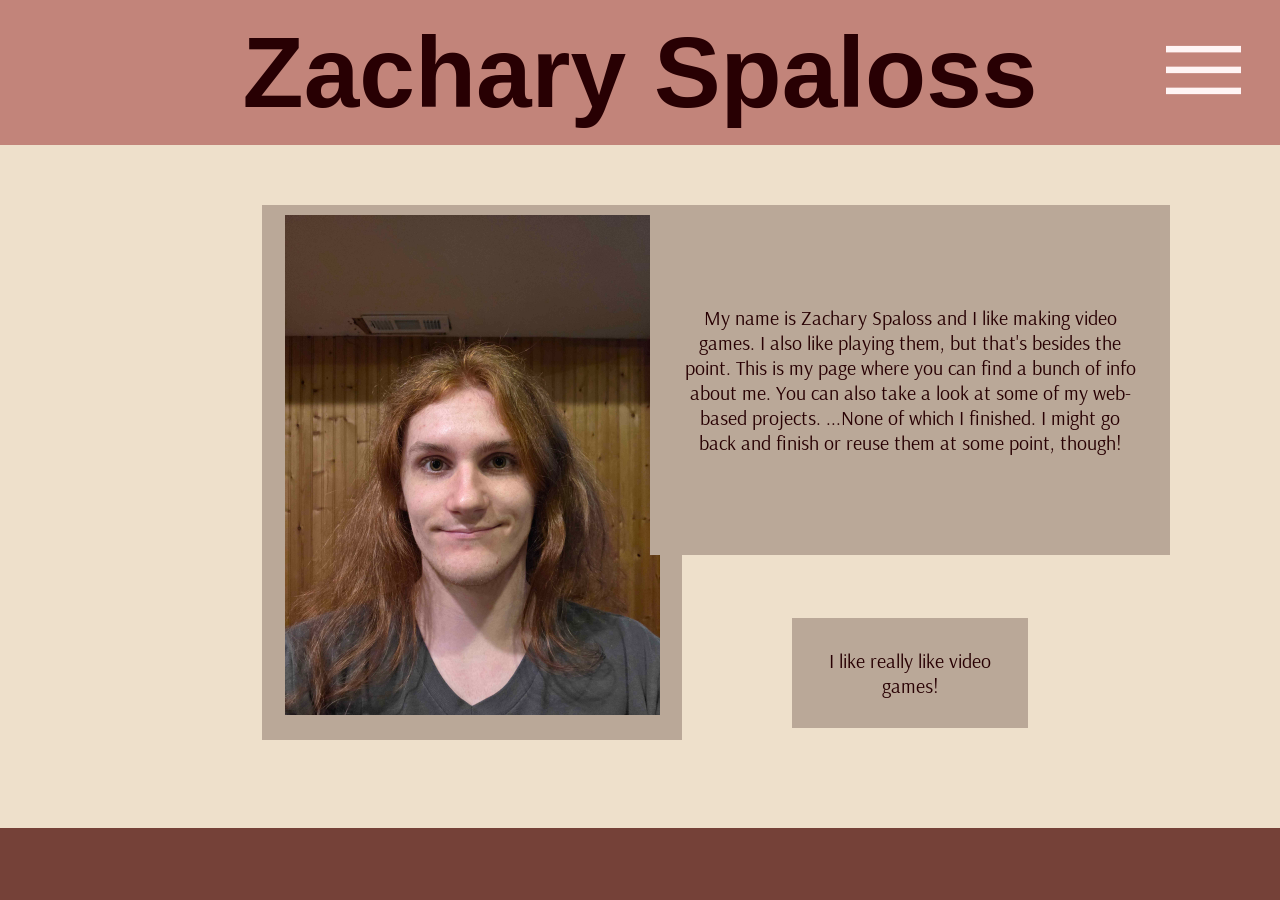
<file: index.html>
<!DOCTYPE html>
<html>
    <head>
        <meta charset="utf-8">
        <meta name="viewport" content="width=device-width">
        <meta name="author" content="Zachary Spaloss">
        <meta name="description" content="Resume Site">
        <title>Home</title>
        <link href="style.css" rel="stylesheet">
        <link href="index.css" rel="stylesheet">
        <!-- Arsenal Font -->
        <link rel="preconnect" href="https://fonts.googleapis.com">
        <link rel="preconnect" href="https://fonts.gstatic.com" crossorigin>
        <link href="https://fonts.googleapis.com/css2?family=Arsenal:ital,wght@0,400;0,700;1,400;1,700&display=swap" rel="stylesheet">
    </head>
    <body>
        <header>
            <h1>Zachary Spaloss</h1>
            <div id="bar">|||</div>
            <nav id="nav">
                <a id="firstNav" class="navStart" href="index.html">Home</a>
                <a href="aboutMe.html">About Me</a>
                <a href="skills&Experience.html">Skills & Experience</a>
                <a href="portfolioProjects.html">Portfolio / Projects</a>
                <a href="contact.html">Contact</a>
            </nav>
        </header>
        <main>
            <figure class="box" id="picture">
                <img src="zacharySpaloss.jpg" alt="Zachary Spaloss">
            </figure>
            <div id="tagFlex">
                <div class="box" id="tagline">
                    <p>My name is Zachary Spaloss and I like making video games. I also like playing them, but that's besides the point. This is my page where you can find a bunch of info about me. You can also take a look at some of my web-based projects. ...None of which I finished. I might go back and finish or reuse them at some point, though!</p>
                </div>
            </div>
            <div id="missionFlex">
                <div class="box" id="missionStatement">
                    <p>I like really like video games!</p>
                </div>
            </div>
        </main>
        <footer>
            <!-- <h2>Footer</h2> -->
        </footer>
        <div id="navBackground"></div>
        <script src="script.js"></script>
    </body>
</html>
</file>
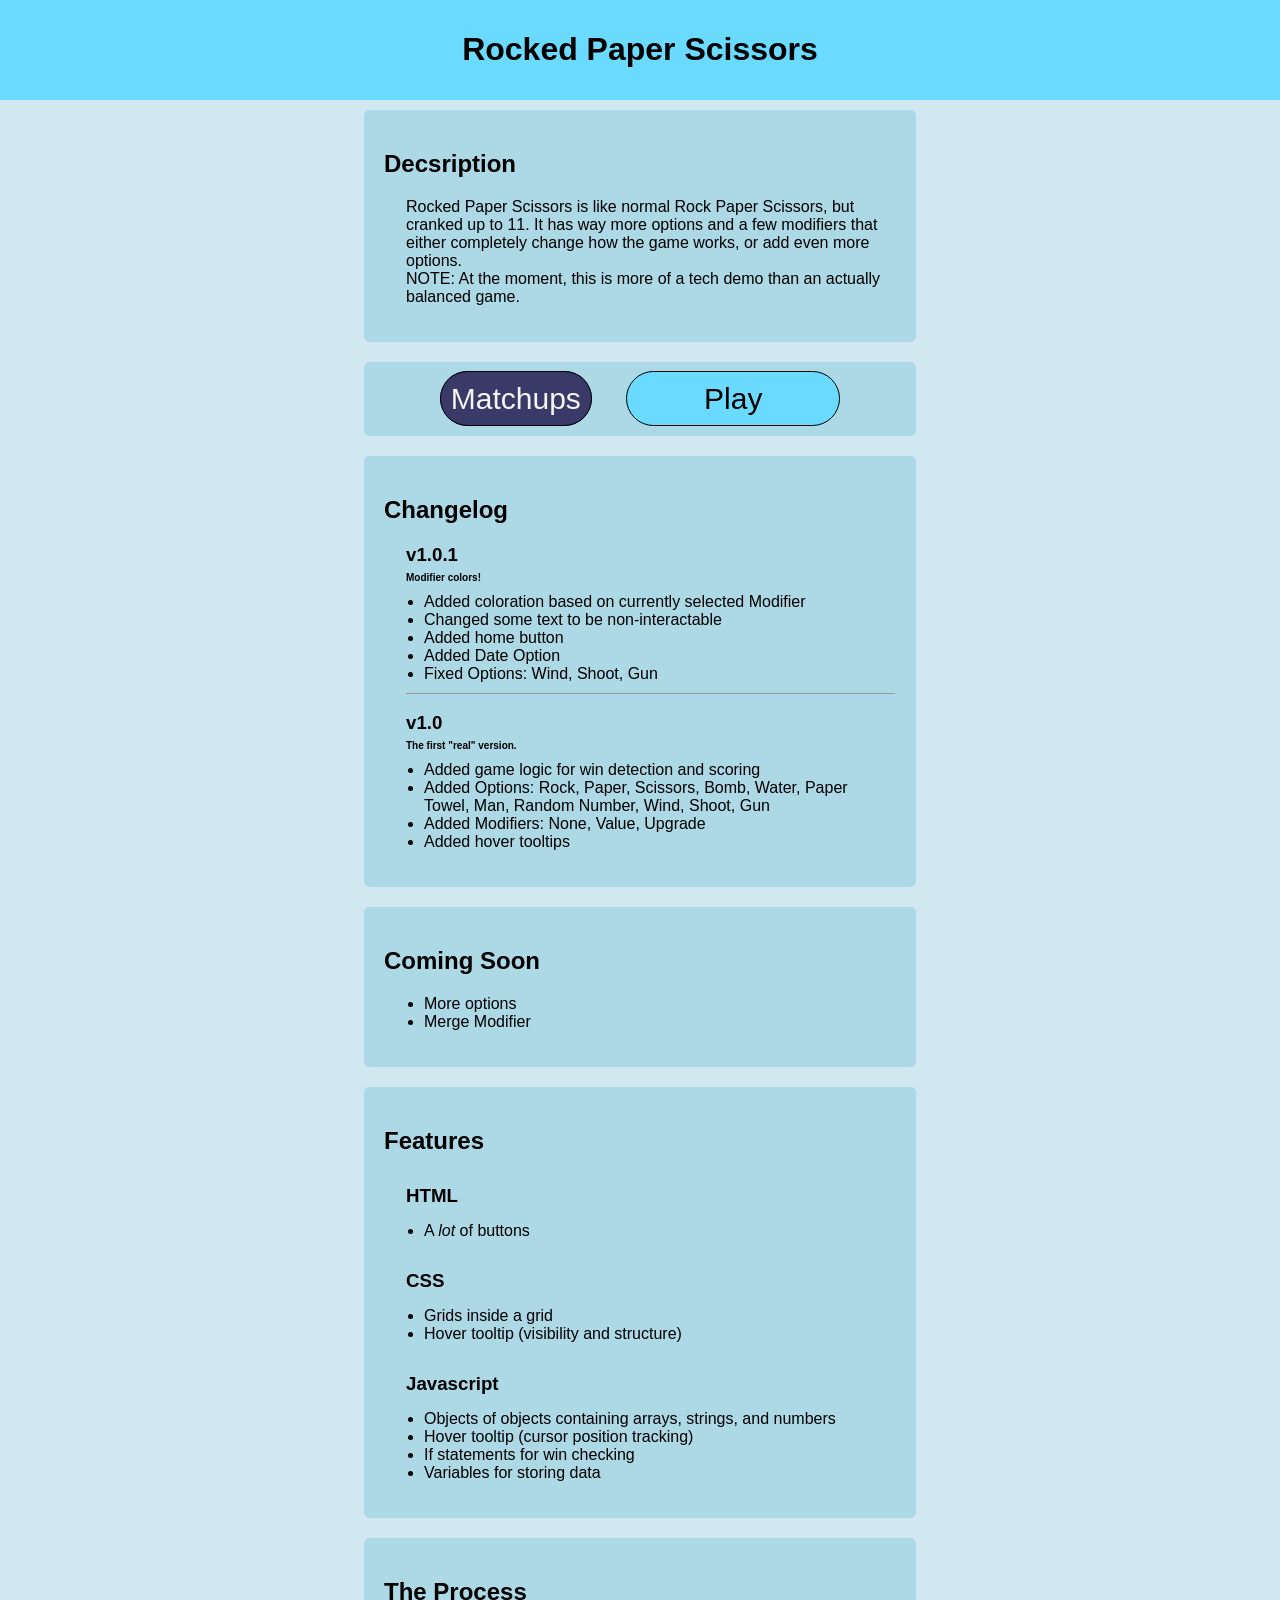
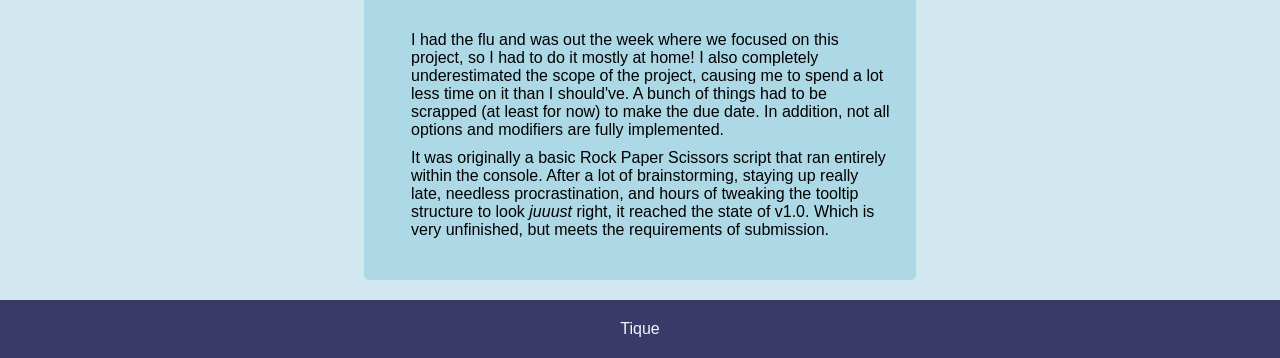
<file: Rock'd Paper Scissors/index.html>
<!DOCTYPE html>
<html>
    <head>
        <meta charset="utf-8">
        <meta name="viewport" content="width=device-width">
        <title>Rocked Paper Scissors</title>
        <link href="home.css" rel="stylesheet" type="text/css" />
        <link rel="preconnect" href="https://fonts.googleapis.com">
        <link rel="preconnect" href="https://fonts.gstatic.com" crossorigin>
        <link href="https://fonts.googleapis.com/css2?family=Arsenal:ital,wght@0,400;0,700;1,400;1,700&display=swap" rel="stylesheet">
    </head>
    <body>
        <header>
            <h1 id="title">Rocked Paper Scissors</h1>
        </header>
        <main>
            <div id="description">
                <h2>Decsription</h2>
                <ul>
                    <li>Rocked Paper Scissors is like normal Rock Paper Scissors, but cranked up to 11. It has way more options and a few modifiers that either completely change how the game works, or add even more options.</li>
                    <li>NOTE: At the moment, this is more of a tech demo than an actually balanced game.</li>
                </ul> 
            </div>
            <div id="play">
                <a id="matchups" onclick="window.open('https://docs.google.com/spreadsheets/d/16RA3pX1BvSzkUM-c3AbfYFFJePQTD0nTDxnqC2I9sGw/edit?usp=sharing')">Matchups</a>
                <a id="playButton" href="project.html">Play</a>
            </div>
            <div id="changelog">
                <h2>Changelog</h2>
                <ul>
                    <h3 id="v1.0.1">v1.0.1</h3>
                    <h4>Modifier colors!</h4>
                    <li>Added coloration based on currently selected Modifier</li>
                    <li>Changed some text to be non-interactable</li>
                    <li>Added home button</li>
                    <li>Added Date Option</li>
                    <li>Fixed Options: Wind, Shoot, Gun</li>

                    <hr>

                    <h3 id="v1.0">v1.0</h3>
                    <h4>The first "real" version.</h4>
                    <li>Added game logic for win detection and scoring</li>
                    <li>Added Options: Rock, Paper, Scissors, Bomb, Water, Paper Towel, Man, Random Number, Wind, Shoot, Gun</li>
                    <li>Added Modifiers: None, Value, Upgrade</li>
                    <li>Added hover tooltips</li>
                </ul>
            </div>
            <div id="comingSoon">
                <h2>Coming Soon</h2>
                <ul>
                    <li>More options</li>
                    <li>Merge Modifier</li>
                </ul>
            </div>
            <div id="features">
                <h2>Features</h2>
                <ul>
                    <h3>HTML</h3>
                    <li>A <em>lot</em> of buttons</li>

                    <h3>CSS</h3>
                    <li>Grids inside a grid</li>
                    <li>Hover tooltip (visibility and structure)</li>

                    <h3>Javascript</h3>
                    <li>Objects of objects containing arrays, strings, and numbers</li>
                    <li>Hover tooltip (cursor position tracking)</li>
                    <li>If statements for win checking</li>
                    <li>Variables for storing data</li>
                </ul>
            </div>
            <div id="theProcess">
                <h2>The Process</h2>
                <ul>
                    <li>I had the flu and was out the week where we focused on this project, so I had to do it mostly at home! I also completely underestimated the scope of the project, causing me to spend a lot less time on it than I should've. A bunch of things had to be scrapped (at least for now) to make the due date. In addition, not all options and modifiers are fully implemented.</li>
                    <li>It was originally a basic Rock Paper Scissors script that ran entirely within the console. After a lot of brainstorming, staying up really late, needless procrastination, and hours of tweaking the tooltip structure to look <em>juuust</em> right, it reached the state of v1.0. Which is very unfinished, but meets the requirements of submission.</li>
                </ul>
            </div>
        </main>
        <footer>Tique</footer>
        <script src="script.js"></script>
    </body>
</html>
</file>
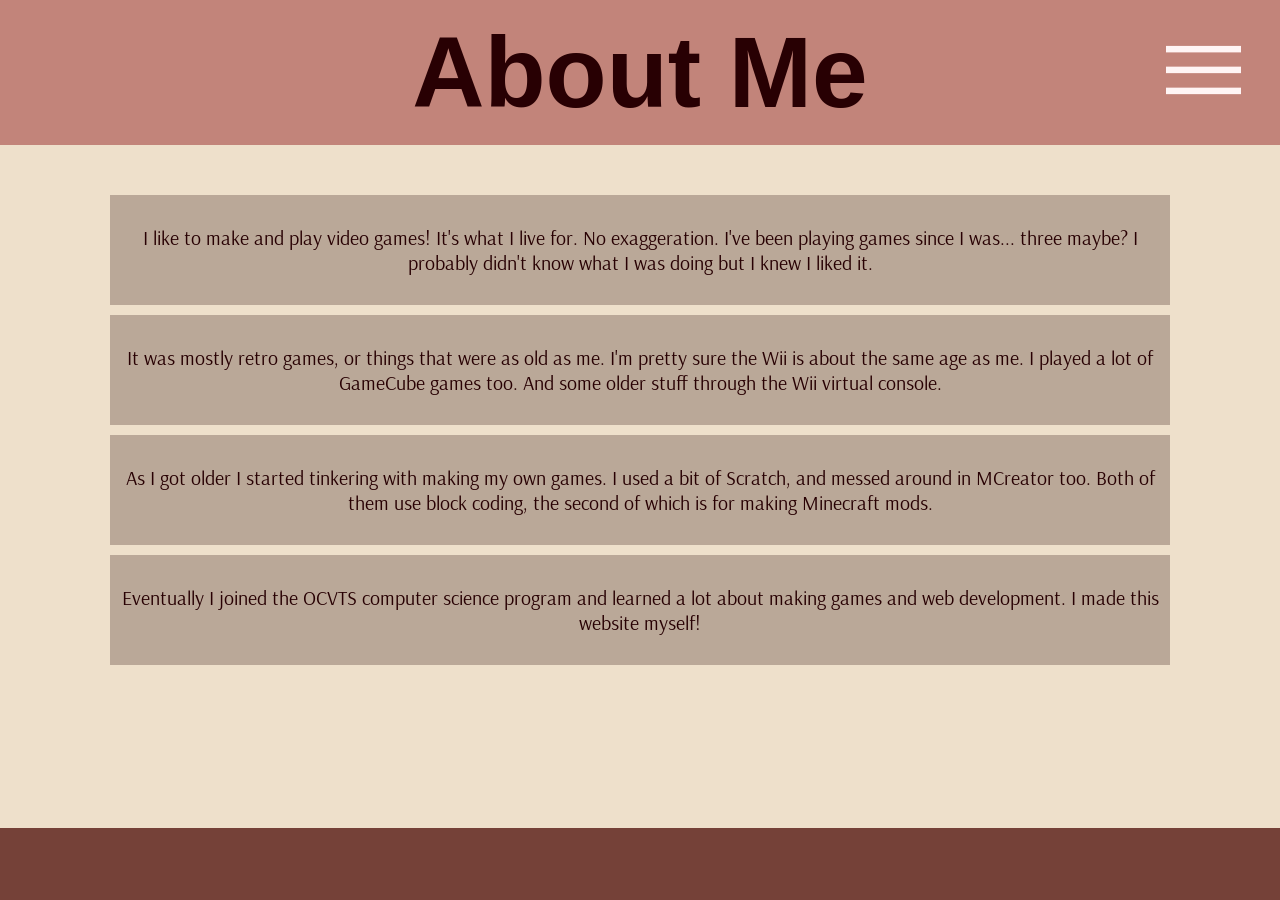
<file: aboutMe.html>
<!DOCTYPE html>
<html>
    <head>
        <meta charset="utf-8">
        <meta name="viewport" content="width=device-width">
        <meta name="author" content="Zachary Spaloss">
        <meta name="description" content="Resume Site">
        <title>About Me</title>
        <link href="style.css" rel="stylesheet">
        <!-- Arsenal Font -->
        <link rel="preconnect" href="https://fonts.googleapis.com">
        <link rel="preconnect" href="https://fonts.gstatic.com" crossorigin>
        <link href="https://fonts.googleapis.com/css2?family=Arsenal:ital,wght@0,400;0,700;1,400;1,700&display=swap" rel="stylesheet">
    </head>
    <body>
        <header>
            <h1>About Me</h1>
            <div id="bar">|||</div>
            <nav id="nav">
                <a id="firstNav" class="navStart" href="index.html">Home</a>
                <a href="aboutMe.html">About Me</a>
                <a href="skills&Experience.html">Skills & Experience</a>
                <a href="portfolioProjects.html">Portfolio / Projects</a>
                <a href="contact.html">Contact</a>
            </nav>
        </header>
        <main>
            <div class="box">
                <p>I like to make and play video games! It's what I live for. No exaggeration. I've been playing games since I was... three maybe? I probably didn't know what I was doing but I knew I liked it.</p>
            </div>
            <div class="box">
                <p>It was mostly retro games, or things that were as old as me. I'm pretty sure the Wii is about the same age as me. I played a lot of GameCube games too. And some older stuff through the Wii virtual console.</p>
            </div>
            <div class="box">
                <p>As I got older I started tinkering with making my own games. I used a bit of Scratch, and messed around in MCreator too. Both of them use block coding, the second of which is for making Minecraft mods.</p>
            </div>
            <div class="box">
                <p>Eventually I joined the OCVTS computer science program and learned a lot about making games and web development. I made this website myself!</p>
            </div>
        </main>
        <footer>
            <!-- <h2>Footer</h2> -->
        </footer>
        <div id="navBackground"></div>
        <script src="script.js"></script>
    </body>
</html>
</file>
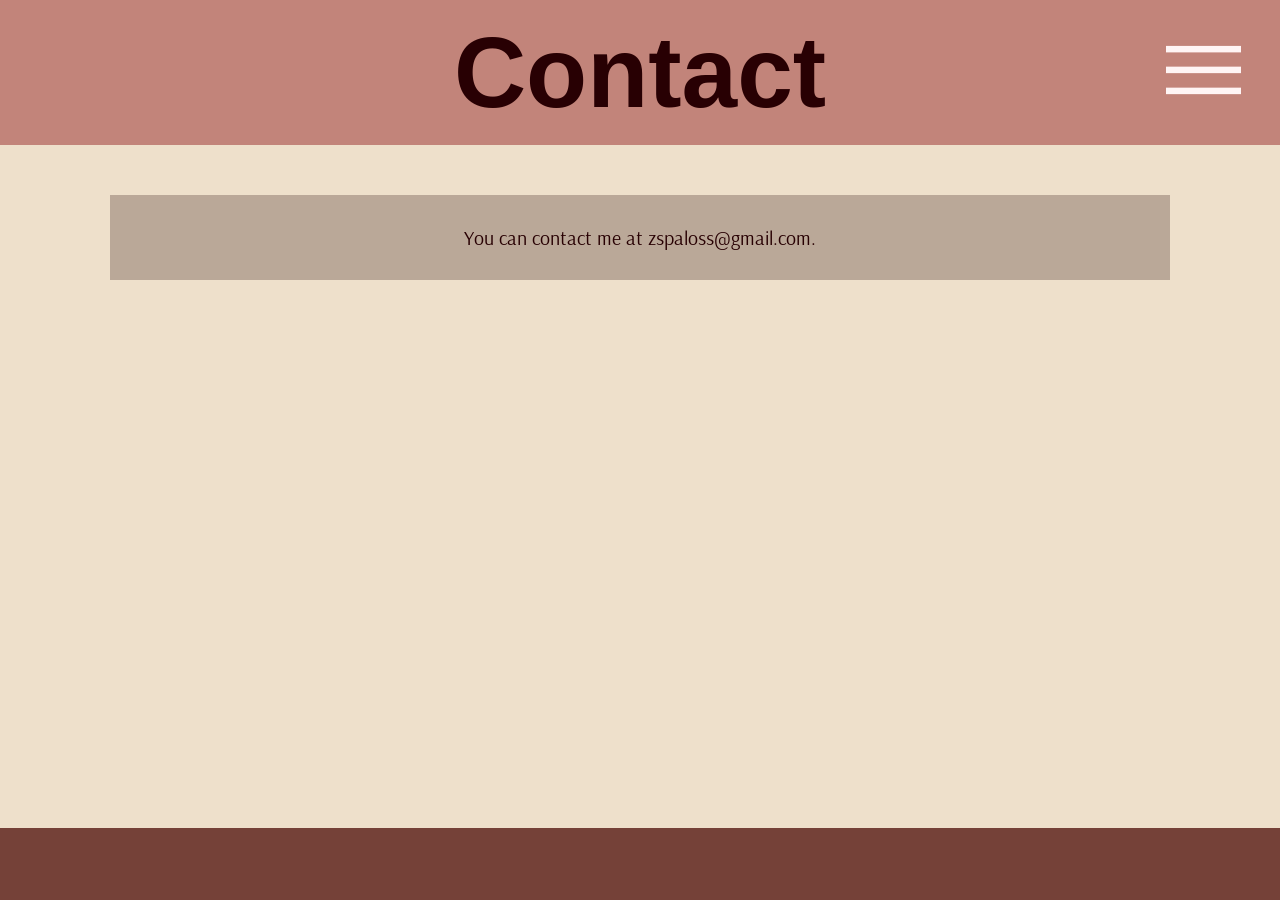
<file: contact.html>
<!DOCTYPE html>
<html>
    <head>
        <meta charset="utf-8">
        <meta name="viewport" content="width=device-width">
        <meta name="author" content="Zachary Spaloss">
        <meta name="description" content="Resume Site">
        <title>Contact</title>
        <link href="style.css" rel="stylesheet">
        <!-- Arsenal Font -->
        <link rel="preconnect" href="https://fonts.googleapis.com">
        <link rel="preconnect" href="https://fonts.gstatic.com" crossorigin>
        <link href="https://fonts.googleapis.com/css2?family=Arsenal:ital,wght@0,400;0,700;1,400;1,700&display=swap" rel="stylesheet">
    </head>
    <body>
        <header>
            <h1>Contact</h1>
            <div id="bar">|||</div>
            <nav id="nav">
                <a id="firstNav" class="navStart" href="index.html">Home</a>
                <a href="aboutMe.html">About Me</a>
                <a href="skills&Experience.html">Skills & Experience</a>
                <a href="portfolioProjects.html">Portfolio / Projects</a>
                <a href="contact.html">Contact</a>
            </nav>
        </header>
        <main>
            <div class="box">
                <p>You can contact me at zspaloss@gmail.com.</p>
            </div>
        </main>
        <footer>
            <!-- <h2>Footer</h2> -->
        </footer>
        <div id="navBackground"></div>
        <script src="script.js"></script>
    </body>
</html>
</file>
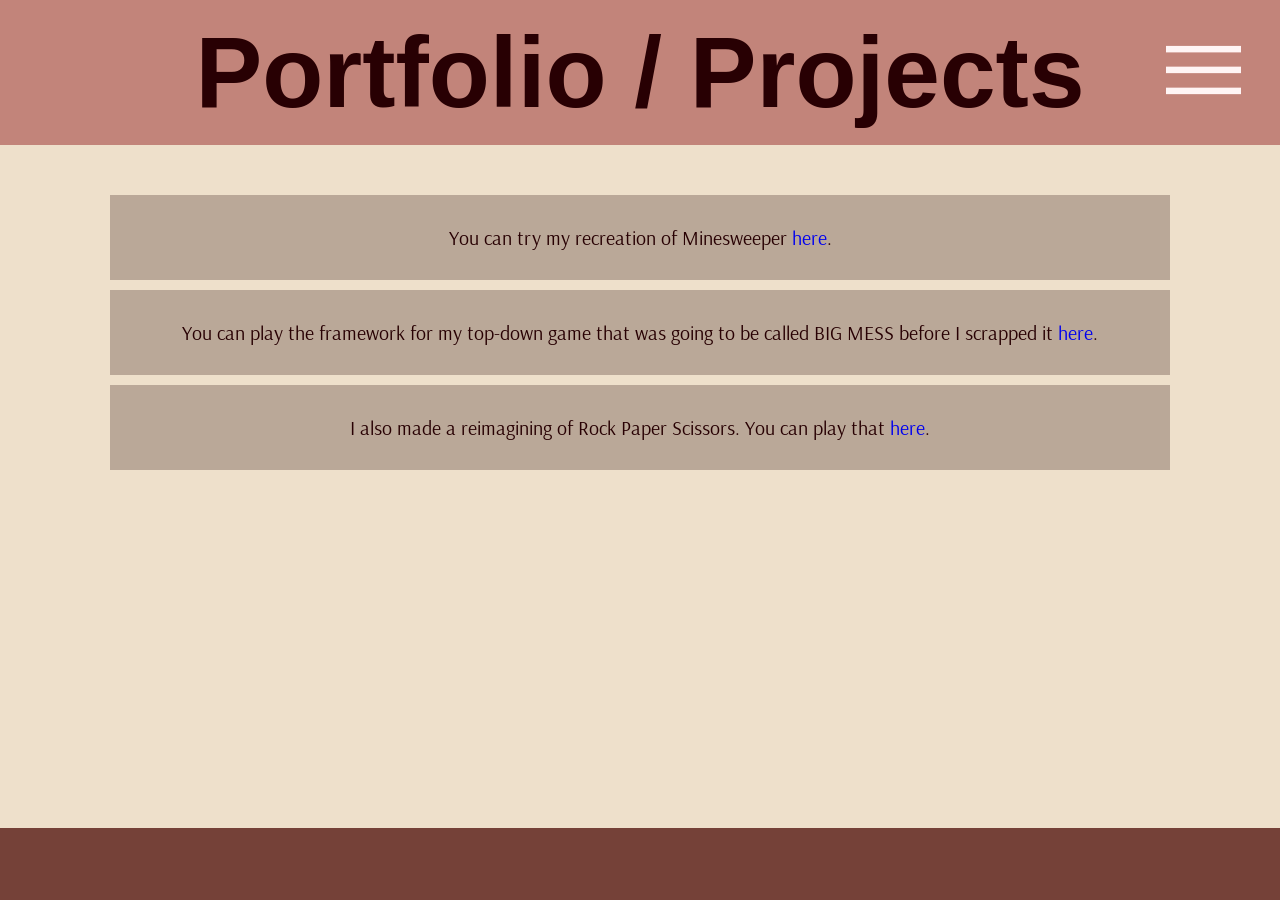
<file: portfolioProjects.html>
<!DOCTYPE html>
<html>
    <head>
        <meta charset="utf-8">
        <meta name="viewport" content="width=device-width">
        <meta name="author" content="Zachary Spaloss">
        <meta name="description" content="Resume Site">
        <title>Portfolio / Projects</title>
        <link href="style.css" rel="stylesheet">
        <!-- Arsenal Font -->
        <link rel="preconnect" href="https://fonts.googleapis.com">
        <link rel="preconnect" href="https://fonts.gstatic.com" crossorigin>
        <link href="https://fonts.googleapis.com/css2?family=Arsenal:ital,wght@0,400;0,700;1,400;1,700&display=swap" rel="stylesheet">
    </head>
    <body>
        <header>
            <h1>Portfolio / Projects</h1>
            <div id="bar">|||</div>
            <nav id="nav">
                <a id="firstNav" class="navStart" href="index.html">Home</a>
                <a href="aboutMe.html">About Me</a>
                <a href="skills&Experience.html">Skills & Experience</a>
                <a href="portfolioProjects.html">Portfolio / Projects</a>
                <a href="contact.html">Contact</a>
            </nav>
        </header>
        <main>
            <div class="box">
                <p>You can try my recreation of Minesweeper <a href="Minesweeper/MineSweeper.html">here</a>.</p>
            </div>
            <div class="box">
                <p>You can play the framework for my top-down game that was going to be called BIG MESS before I scrapped it <a href="BIG MESS/index.html">here</a>.</p>
            </div>
            <div class="box">
                <p>I also made a reimagining of Rock Paper Scissors. You can play that <a href="Rock'd Paper Scissors/index.html">here</a>.</p>
            </div>
        </main>
        <footer>
            <!-- <h2>Footer</h2> -->
        </footer>
        <div id="navBackground"></div>
        <script src="script.js"></script>
    </body>
</html>
</file>
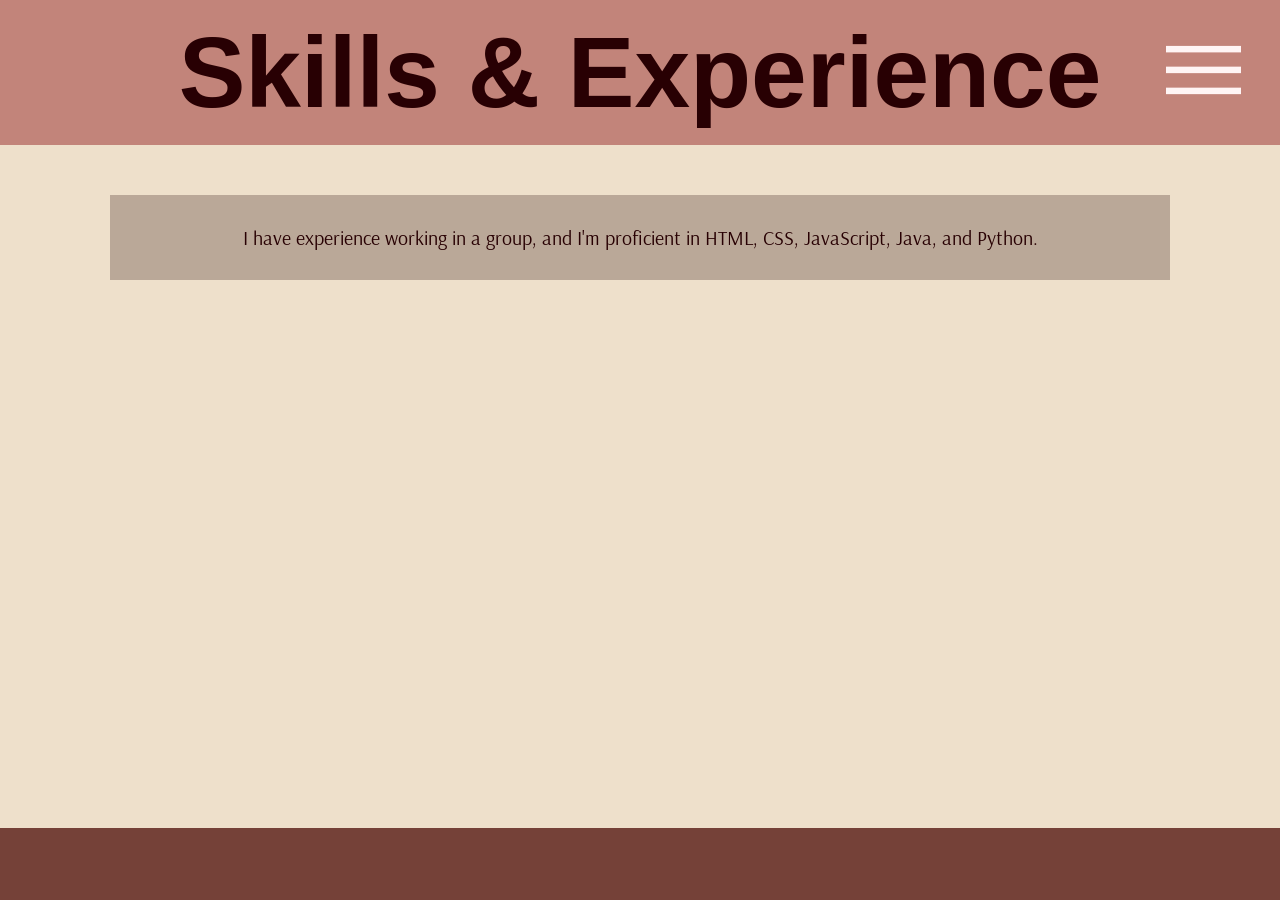
<file: skills&Experience.html>
<!DOCTYPE html>
<html>
    <head>
        <meta charset="utf-8">
        <meta name="viewport" content="width=device-width">
        <meta name="author" content="Zachary Spaloss">
        <meta name="description" content="Resume Site">
        <title>Skills & Experience</title>
        <link href="style.css" rel="stylesheet">
        <!-- Arsenal Font -->
        <link rel="preconnect" href="https://fonts.googleapis.com">
        <link rel="preconnect" href="https://fonts.gstatic.com" crossorigin>
        <link href="https://fonts.googleapis.com/css2?family=Arsenal:ital,wght@0,400;0,700;1,400;1,700&display=swap" rel="stylesheet">
    </head>
    <body>
        <header>
            <h1>Skills & Experience</h1>
            <div id="bar">|||</div>
            <nav id="nav">
                <a id="firstNav" class="navStart" href="index.html">Home</a>
                <a href="aboutMe.html">About Me</a>
                <a href="skills&Experience.html">Skills & Experience</a>
                <a href="portfolioProjects.html">Portfolio / Projects</a>
                <a href="contact.html">Contact</a>
            </nav>
        </header>
        <main>
            <div class="box">
                <p>I have experience working in a group, and I'm proficient in HTML, CSS, JavaScript, Java, and Python.</p>
            </div>
        </main>
        <footer>
            <!-- <h2>Footer</h2> -->
        </footer>
        <div id="navBackground"></div>
        <script src="script.js"></script>
    </body>
</html>
</file>
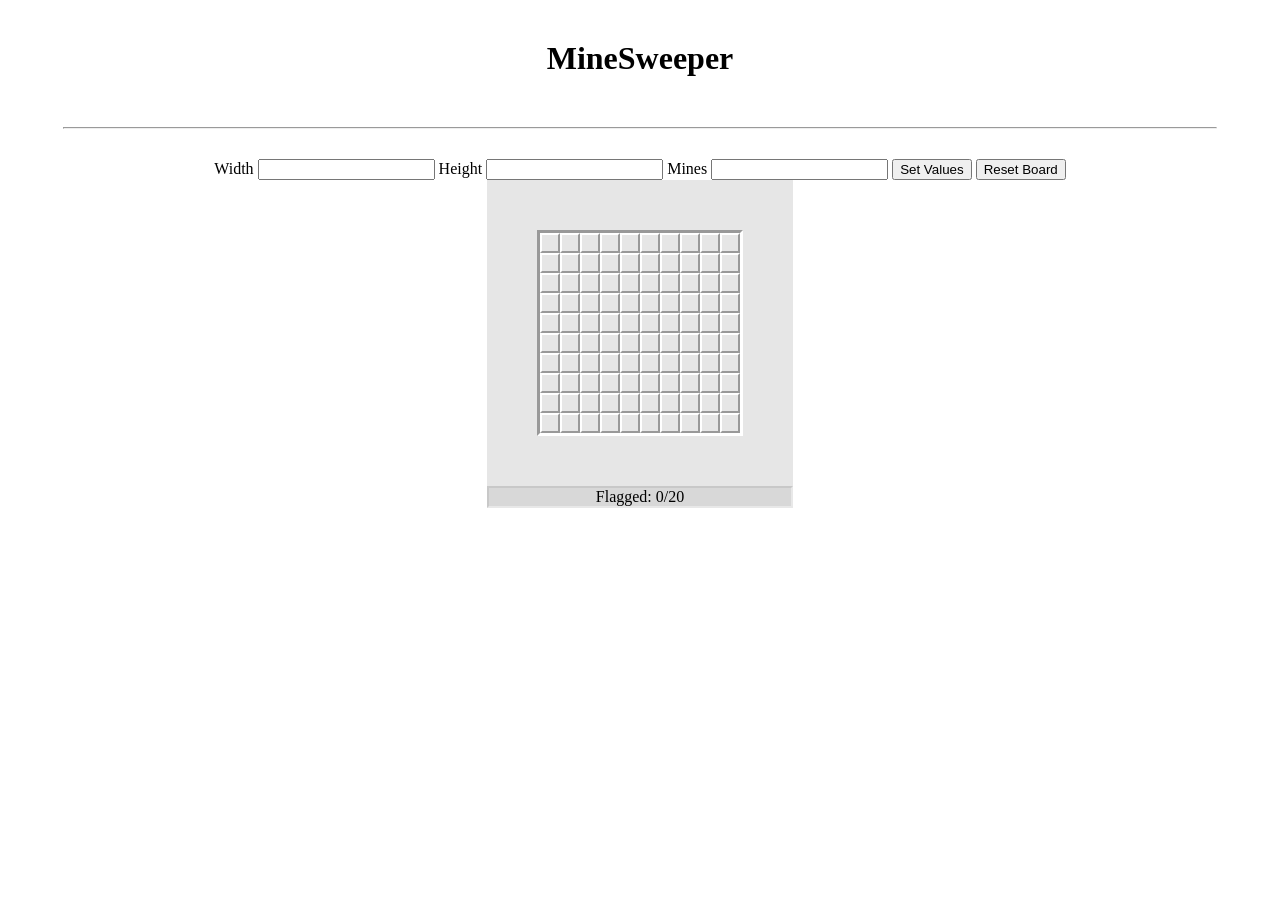
<file: Minesweeper/MineSweeper.html>
<!DOCTYPE html>
<html lang="en">
<head>
    <meta charset="UTF-8">
    <meta name="viewport" content="width=device-width">
    <meta name="author" content="Tique">
    <title>Mine Sweeper</title>
    <link href="MineSweeper.css" rel="stylesheet" type="text/css">
</head>
<body>
    <h1>MineSweeper</h1>
    <hr>
    <form id="form">
        <label for="widthInput">Width</label>
        <input type="text" id="widthInput">
        <label for="heightInput">Height</label>
        <input type="text" id="heightInput">
        <label for="minesInput">Mines</label>
        <input type="text" id="minesInput">
        <input type="button" value="Set Values" id="submit">
        <input type="button" value="Reset Board" id="reset">
    </form>
    <div id="gameBoxBox">
        <div id="gameBox">
            <div id="game"></div>
        </div>
        <div id="status">Flagged: 0/20</div>
    </div>
    <script src="MineSweeper.js"></script>
</body>
</html>
</file>
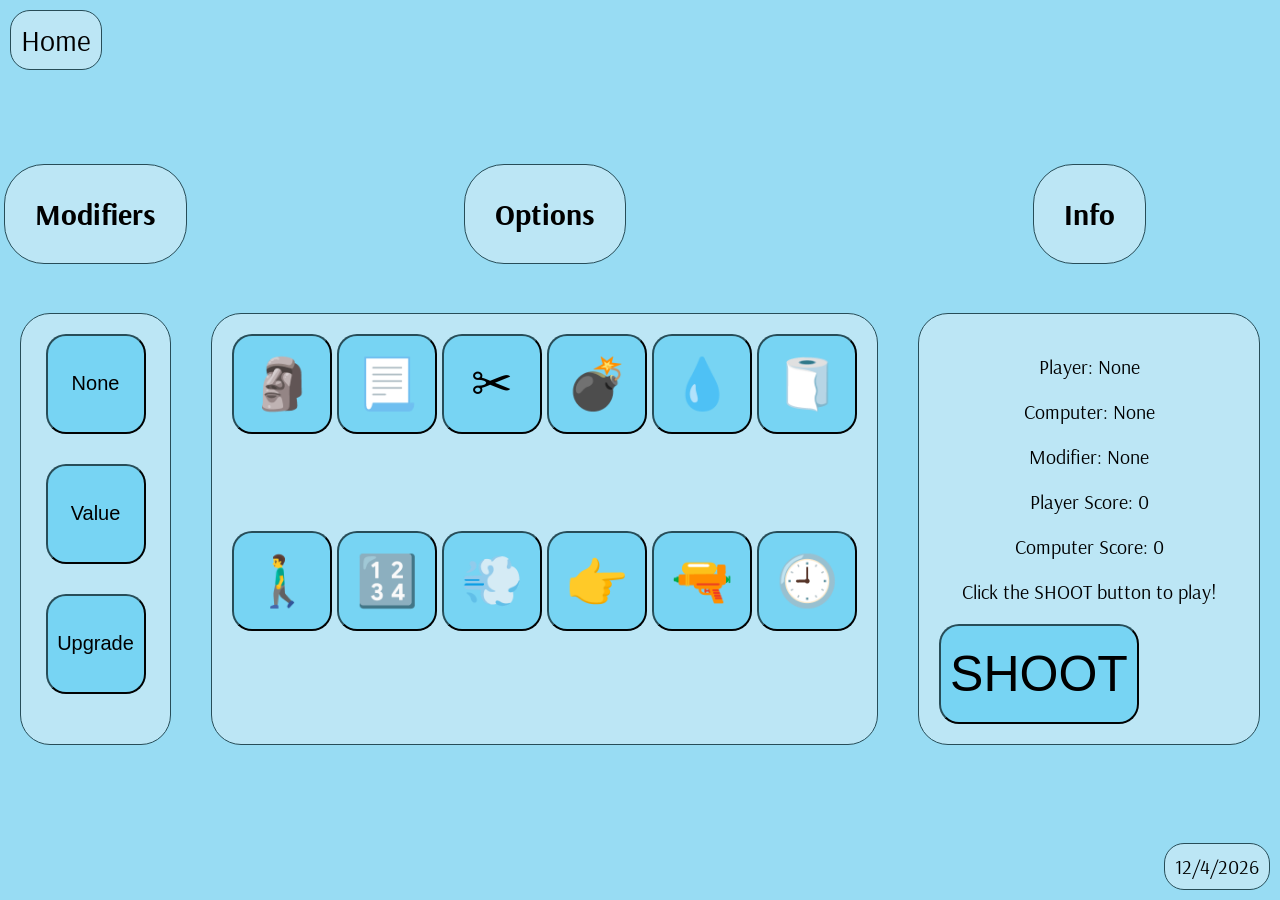
<file: Rock'd Paper Scissors/project.html>
<!DOCTYPE html>
<html>
    <head>
        <meta charset="utf-8">
        <meta name="viewport" content="width=device-width">
        <title>Rocked Paper Scissors</title>
        <link href="style.css" rel="stylesheet" type="text/css" />
        <link rel="preconnect" href="https://fonts.googleapis.com">
        <link rel="preconnect" href="https://fonts.gstatic.com" crossorigin>
        <link href="https://fonts.googleapis.com/css2?family=Arsenal:ital,wght@0,400;0,700;1,400;1,700&display=swap" rel="stylesheet">
    </head>
    <body>
        <div id="background" class="backNoneMod">
            <header></header>
            <main>
                <div id="content">
                    <h2 id="modifiersTag" class="boxNoneMod">Modifiers</h2>
                    <div id="modifierButtons" class="boxNoneMod">
                        <button id="noneMod" class="modifierButton" onclick="setModifier('none')">None</button>
                        <button id="valueMod" class="modifierButton" onclick="setModifier('value')">Value</button>
                        <!-- <button id="mergeMod" class="modifierButton" onclick="setModifier('merge')">Merge</button> -->
                        <button id="upgradeMod" class="modifierButton" onclick="setModifier('upgrade')">Upgrade</button>
                    </div>
                    <h2 id="optionsTag" class="boxNoneMod">Options</h2>
                    <div id="optionButtons" class="boxNoneMod">
                        <button id="rock" class="optionButton" onclick="getUserChoice('rock')">🗿</button>
                        <button id="paper" class="optionButton" onclick="getUserChoice('paper')">📃</button>
                        <button id="scissors" class="optionButton" onclick="getUserChoice('scissors')">✂</button>
                        <button id="bomb" class="optionButton" onclick="getUserChoice('bomb')">💣</button>
                        <button id="water" class="optionButton" onclick="getUserChoice('water')">💧</button>
                        <button id="paper towel" class="optionButton" onclick="getUserChoice('paper towel')">🧻</button>
                        <button id="man" class="optionButton" onclick="getUserChoice('man')">🚶‍♂️</button>
                        <button id="random number" class="optionButton" onclick="getUserChoice('random number')">🔢</button>
                        <button id="wind" class="optionButton" onclick="getUserChoice('wind')">💨</button>
                        <button id="shoot" class="optionButton" onclick="getUserChoice('shoot')">👉</button>
                        <button id="gun" class="optionButton" onclick="getUserChoice('gun')">🔫</button>
                        <button id="date" class="optionButton" onclick="getUserChoice('date')">🕘</button>
                    </div>
                    <h2 id="textTag" class="boxNoneMod">Info</h2>
                    <div id="text" class="boxNoneMod">
                        <p id="userChoice">Player: None</p>
                        <p id="computerChoice">Computer: None</p>
                        <p id="modifier">Modifier: None</p>
                        <p id="playerScore">Player Score: 0</p>
                        <p id="computerScore">Computer Score: 0</p>
                        <p id="winner">Click the SHOOT button to play!</p>
                        <button id="playButton" onclick="modifierCheck(userChoice);">SHOOT</button>
                    </div>
                </div>
                <div id="tooltip">
                    <div id="tooltipGrid">
                        <p id="buttonName"></p>
                        <p id="buttonValue"></p>
                        <p id="buttonInfo"></p>
                        <p id="buttonBeats"></p>
                        <p id="buttonTiesWith"></p>
                    </div>
                </div>
                <p id="dateCorner" class="boxNoneMod"></p>
                <a href="index.html" id="homeButton" class="boxNoneMod">Home</a>
            </main>
            <footer></footer>
        </div>
        <script src="script.js"></script>
    </body>
</html>
</file>
<file: style.css>
:root {
    /* Colors */
    --headerBackground: #C2847A;
    --footerBackground: #754138;
    --mainBackground: #EEE0CB;
    --altBackground: #BAA898;
    --darkText: #280003;
    --lightText: #FFF5F5;
    --navBackground: #00000080;

    /* Text Sizes */
    --veryLargeText: 100px;
    --largeText: 60px;
    --mediumText: 40px;
    --smallText: 20px;
}

body {
    padding: 0px;
    margin: 0px;
    font-family: Arsenal;
    background-color: var(--mainBackground);
    color: var(--darkText);
    overflow: hidden;
}

header {
    text-align: center;
    background-color: var(--headerBackground);
    margin: 0px;
    width: 100vw;
    margin-top: 0px;
}

h1 {
    font-family: Helvetica;
    margin: 0px;
    padding: 15px;
    font-size: var(--veryLargeText);
}

#bar {
    position: absolute;
    top: 0;
    right: 0;
    display: flex;
    justify-content: center;
    align-items: center;
    font-family: Arial;
    transform: rotate(90deg);
    color: var(--lightText);
    text-align: center;
    height: 100px;
    width: 100px;
    font-size: 80px;
    padding: 20px;
    transition: 0.1s;
    cursor: pointer;
    user-select: none;
    z-index: 5;
}

#bar:hover {
    scale: 1.1;
}

#nav {
    display: none;
    opacity: 0;
    position: fixed;
    top: -1000px;
    right: 700px;
    transition: 0.3s;
    transform: rotate(45deg);
    background-color: var(--navBackground);
    height: 3000px;
    z-index: 4;
    padding-top: 1000px;
    padding-right: 75px;
}

a {
    text-decoration: none;
}

#nav a {
    display: block;
    color: var(--lightText);
    transform: rotate(-45deg);
    font-family: Arsenal;
    font-weight: bold;
    border-bottom: solid 1px var(--lightText);
    margin-bottom: 30px;
    padding-bottom: 5px;
    transition: 0.3s;
    padding: 15px;
    font-size: 60px;
}

#nav a:hover {
    scale: 1.1;
}

.navStart {
    margin-top: -1000px;
}

.navOpened {
    margin-top: 0px;
}

.navClosed {
    margin-top: 1000px;
}

#navBackground {
    opacity: 0;
    position: fixed;
    top: 0;
    height: 100vh;
    width: 100vw;
    transition: 0.3s;
    background-color: #0000004f;
    z-index: 3;
    display: none;
}

main {
    margin: 100px;
    margin-top: 50px;
    /* width: 100%; */
}

.box {
    background-color: var(--altBackground);
    text-align: center;
    padding: 10px;
    margin: 10px;
}

figure {
    display: inline-block;
    /* border-radius: 20px; */
    width: 400px;
}

img {
    max-height: 500px;
    user-select: none;
}

figcaption {
    font-size: var(--smallText);
    padding: 10px;
}

p {
    font-size: var(--smallText);
}

footer {
    background-color: var(--footerBackground);
    color: var(--lightText);
    margin: 0px;
    text-align: center;
    position: absolute;
    bottom: 0;
    width: 100vw;
    height: 8vh;
}

h2 {
    font-size: var(--mediumText);
    padding: 20px;
    margin: 0px;
}
</file>
<file: index.css>
main {
    display: grid;
    grid-template-columns: 1fr 1fr;
    grid-template-rows: 2fr 1fr;
    grid-template-areas: 
    'picture tagFlex'
    'picture missionFlex';
}

#picture {
    grid-area: picture;
    margin-left: 30%;
}

#tagFlex {
    grid-area: tagFlex;
    display: flex;
    max-width: 100%;
    justify-content: center;
    align-items: center;
}

#tagline {
    padding: 30px;
    padding-top: 80px;
    padding-bottom: 80px;
}

#missionFlex {
    grid-area: missionFlex;
    display: flex;
    max-width: 100%;
    justify-content: center;
    align-items: center;
}

#missionStatement {
    margin-top: 40px;
    width: 40%;
}
</file>
<file: Rock'd Paper Scissors/home.css>
body {
    margin: 0px;
    padding: 0px;
    font-family: Arial, Helvetica, sans-serif;
    background-color: #d2e8f0;
}

header {
    background-color: #6adaff;
    padding: 10px;
    margin: 0px;
    text-align: center;
}

main {
    display: flex;
    flex-direction: column;
    align-items: center;
}

div {
    background-color: #add8e6;
    width: 40%;
    padding: 20px;
    margin: 10px;
    border-radius: 5px;
}

#description li{
    list-style: none;
    margin-left: -18px;
}

#play {
    text-align: center;
    user-select: none;
}

#play a {
    border: black 1px solid;
    border-radius: 30px;
    text-decoration: none;
    font-size: 30px;
    cursor: pointer;
}

#matchups {
    padding: 10px;
    margin-right: 30px;
    background-color: #3a3a68;
    color: #f5f5f5;
}

#playButton {
    padding: 10px;
    padding-left: 15%;
    padding-right: 15%;
    background-color: #6adaff;
    color: black;
}

#changelog h3 {
    margin-bottom: 0px;
    margin-left: -18px;
}

#changelog h4 {
    font-size: 10px;
    margin-top: 6px;
    margin-bottom: 10px;
    margin-left: -18px;
}

hr {
    border-bottom: 0px;
    margin-top: 10px;
    margin-left: -18px;
}

#features h3 {
    margin-left: -18px;
    margin-top: 30px;
    margin-bottom: 15px;
}

#theProcess li {
    list-style: none;
    padding: 5px;
    margin-left: -18px;
}

footer {
    background-color: #3a3a68;
    text-align: center;
    padding: 20px;
    margin-top: 10px;
    color: whitesmoke;
}
</file>
<file: Minesweeper/MineSweeper.css>
body {
    padding: 0px;
    margin: 0px;
    display: flex;
    flex-direction: column;
    justify-content: center;
    text-align: center;
}

h1 {
    margin: 20px;
    margin-top: 40px;
}

hr {
    color: gray;
    border-width: 1px;
    width: 90%;
    margin-top: 30px;
    margin-bottom: 30px;
}

#form {
    display: inline;
    text-align: center;
}

#gameBoxBox {
    margin: 0 auto;
}

#gameBox {
    display: flex;
    justify-content: center;
    box-sizing: border-box;
    background-color: #e6e6e6;
    padding: 50px;
}

#game {
    display: grid;
    /* min-width: 30vw; */
    /* max-width: 80vw; */
    box-sizing: border-box;
    border-style: solid;
    border-color: #999999 #ffffff #ffffff #999999;
}

#status {
    background: #d8d8d8;
    border-left: 2px solid #c8c8c8;
    border-top: 2px solid #c8c8c8;
    border-right: 2px solid #e8e8e8;
    border-bottom: 2px solid #e8e8e8;
}

.tile {
    user-select: none;
    aspect-ratio: 1;
    box-sizing: border-box;
    border-style: solid;
    border-color: #ffffff #999999 #999999 #ffffff;
    border-width: 2px;
    background-color: #e6e6e6;
    display: flex;
    align-items: center;
    justify-content: center;
    font-size: 100%;
    height: 20px;
    margin: 0px;
}

span {
    pointer-events: none;
    font-family: arial;
}

.revealed {
    background-color: #dadada;
    border: #999999 1px solid;
}

.lose {
    background-color: red;
}

.win {
    background-color: blue;
}

.zero {
    color: #dadada;
}

.one {
    color: blue
}

.two {
    color: green;
}

.three {
    color: red;
}

.four {
    color: #000080;
}

.five {
    color: #800000;
}

.six {
    color: #008080;
}

.seven {
    color: black;
}

.eight {
    color: #808080;
}
</file>
<file: Rock'd Paper Scissors/style.css>
body {
    margin: 0;
    padding: 0;
    font-family: 'Arsenal';
}

#background {
    height: 100vh;
    width: 100vw;
    display: flex;
    justify-content: center;
    align-items: center;
    transition: 1s;
}

#content {
    display: grid;
    grid-template-areas: 
    'modifiersTag optionsTag textTag'
    'modifierButtons optionButtons text';
    grid-template-columns: 1fr 3fr 2fr;
    grid-template-rows: 1fr 3fr;
}

h2 {
    text-align: center;
    padding: 30px;
    font-size: 30px;
    margin: auto;
    border-radius: 40px;
    transition: 1s;
}

#modifiersTag {
    grid-area: modifiersTag;
    user-select: none;
}

#modifierButtons {
    grid-area: modifierButtons;
    display: grid;
    grid-template-columns: 1fr;
    justify-items: center;
    margin: 20px;
    padding: 20px;
    border-radius: 30px;
    user-select: none;
    transition: 1s;
}

.modifierButton {
    font-size: 20px;
}

#optionsTag {
    grid-area: optionsTag;
    user-select: none;
}

#optionButtons {
    grid-area: optionButtons;
    display: grid;
    grid-template-columns: 1fr 1fr 1fr 1fr 1fr 1fr;
    margin: 20px;
    padding: 20px;
    border-radius: 30px;
    gap: 5px;
    user-select: none;
    transition: 1s;
}

button {
    background-color: darkgray;
    height: 100px;
    width: 100px;
    font-size: 50px;
    border-radius: 20px;
    cursor: pointer;
    transition: 1s;
    border: 2px #274d58 outset;
}

button:active {
    border: 2px #274d58 inset;
}

#textTag {
    grid-area: textTag;
    user-select: none;
}

#text {
    grid-area: text;
    margin: 20px;
    padding: 20px;
    border-radius: 30px;
    justify-items: center;
    user-select: none;
    transition: 1s;
}

p {
    text-align: center;
    font-size: 20px;
}

#playButton {
   width: 200px; 
   align-self: center;
}

#homeButton {
    position: absolute;
    top: 0;
    left: 0;
    margin: 10px;
    padding: 10px;
    border-radius: 20px;
    transition: 1s;
    color: black;
    text-decoration: none;
    font-size: 30px;
    user-select: none;
}

#dateCorner {
    position: absolute;
    bottom: 0;
    right: 0;
    margin: 10px;
    padding: 10px;
    border-radius: 20px;
    user-select: none;
    transition: 1s;
}

/* Colors for None Modifier */
.backNoneMod {
    background-color: #98dcf3;
}

.boxNoneMod {
    background-color: #bce6f5;
    border: #274d58 solid 1px;
}

.boxNoneMod button {
    background-color: #77d4f3;
    border-color: #274d58;
}

/* Colors for Value Modifier */
.backValueMod {
    background-color: #7a815c;
}

.boxValueMod {
    background-color: #98a879;
    border: #11160d solid 1px;
}

.boxValueMod button {
    background-color: #8fa36a;
    border-color: #11160d;
}

/* Colors for Merge Modifier */
.backMergeMod {

}

.boxMergeMod {

}

.boxMergeMod button {

}

/* Colors for Upgrade Modifier */
.backUpgradeMod {
    background-color: #766088;
}

.boxUpgradeMod {
    background-color: #bf93e4;
    border: #32203a solid 1px;
}

.boxUpgradeMod button {
    background-color: #986cbd;
    border-color: #32203a;
}

/* Start of tooltip stuff */
#tooltip {
    font-family: Arial, Helvetica, sans-serif;
    position: absolute;
    pointer-events: none;
    transition: 0.1s ease-out;
    background-color: white;
    display: none;
    border: black 1px solid;
    max-width: 400px;
    user-select: none;
}

#tooltipGrid {
    display: grid;
    grid-template-areas:
    'left right'
    'middle middle'
    'bottomLeft bottomRight';
    grid-template-columns: 200px 200px;
}

/* #tooltip p {
    
} */

#buttonName {
    grid-area: left;
    margin: 5px;
    margin-bottom: 0px;
    padding: 5px;
    padding-right: 10px;
    border-right: gray 1px solid;
    /* background-color: blue; */
}

#buttonValue {
    grid-area: right;
    margin: 5px;
    margin-bottom: 0px;
    padding: 5px;
    padding-left: 0px;
    /* background-color: red; */
}

#buttonInfo {
    grid-area: middle;
    font-size: 15px;
    margin: 5px;
    padding: 5px;
    padding-top: 10px;
    padding-bottom: 10px;
    border-top: gray 1px solid;
    border-bottom: gray 1px solid;
    /* background-color: green; */
}

#buttonBeats {
    grid-area: bottomLeft;
    font-size: 15px;
    margin: 5px;
    margin-top: 0px;
    padding: 5px;
}

#buttonTiesWith {
    grid-area: bottomRight;
    font-size: 15px;
    margin: 5px;
    margin-top: 0px;
    padding: 5px;
}
/* End of tooltip stuff */
</file>
